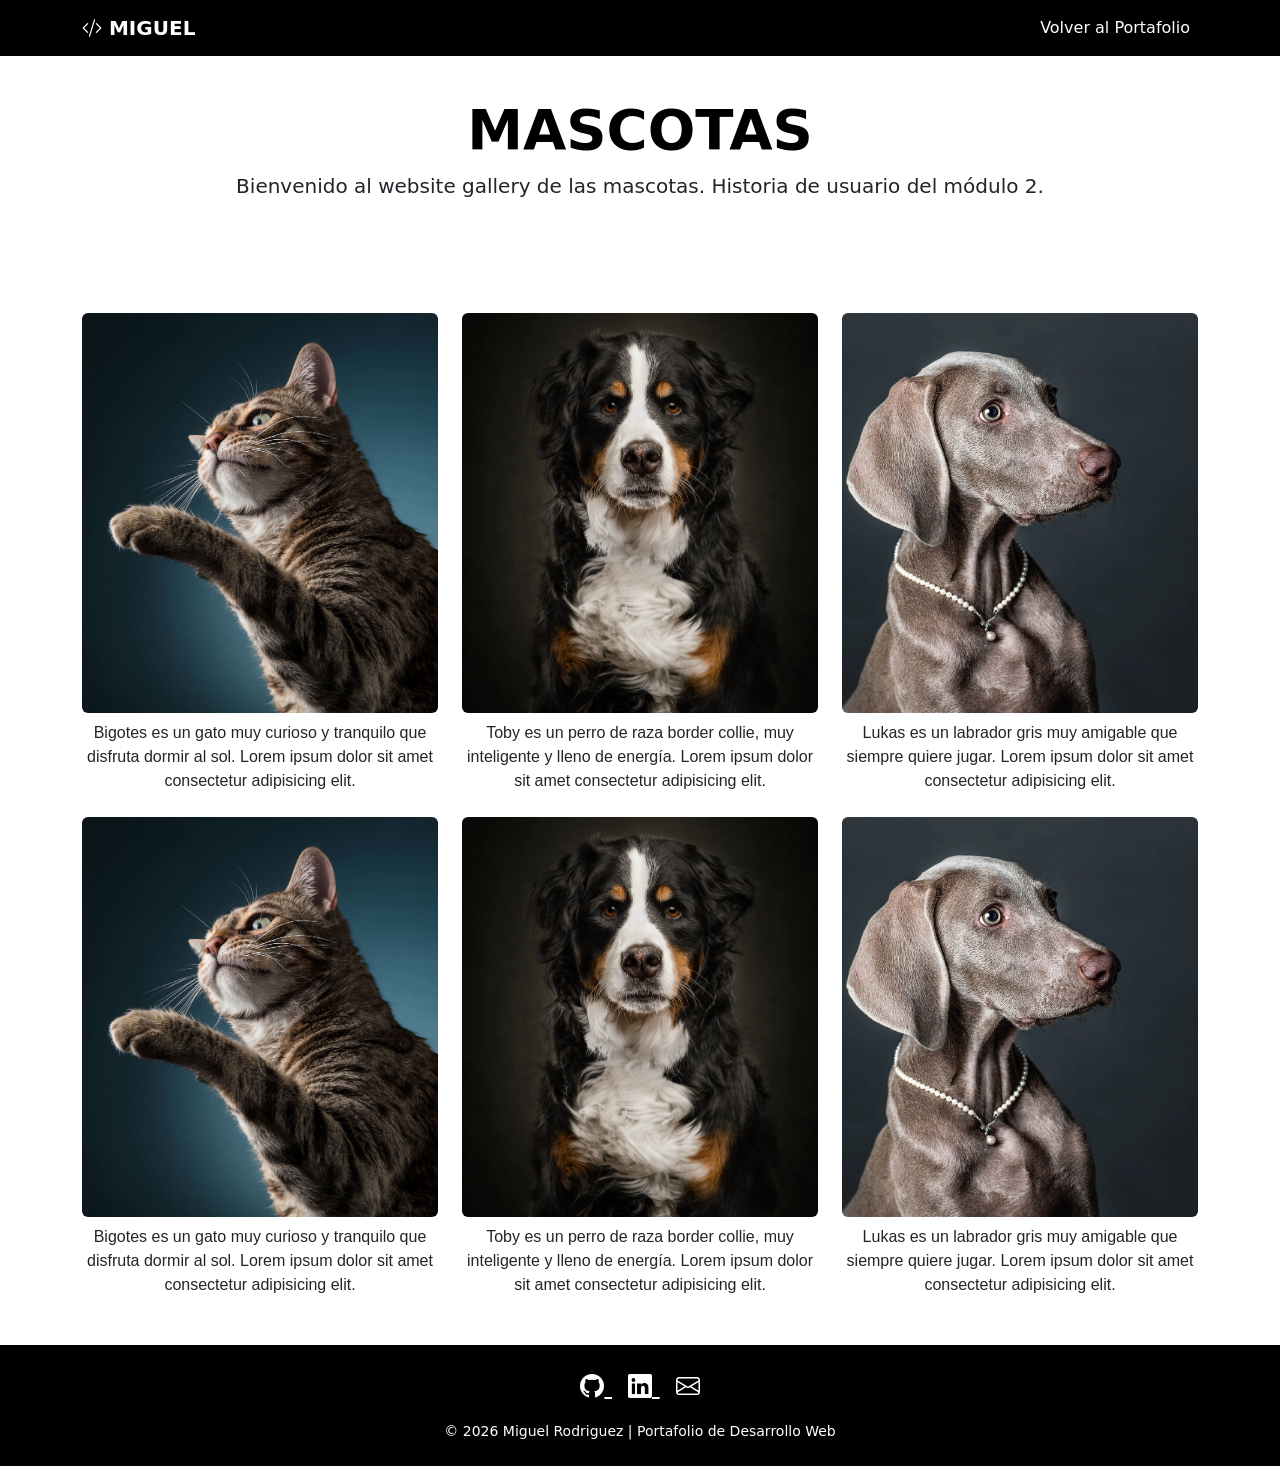
<file: mascotas/index.html>
<!DOCTYPE html>
<html lang="en">
<head>
    <meta charset="UTF-8">
    <meta name="viewport" content="width=device-width, initial-scale=1.0">
    <link rel="stylesheet" href="./style.css">
    <link href="https://cdn.jsdelivr.net/npm/bootstrap@5.3.8/dist/css/bootstrap.min.css" rel="stylesheet">
    <link rel="stylesheet" href="https://cdn.jsdelivr.net/npm/bootstrap-icons@1.13.1/font/bootstrap-icons.min.css">
    <title>Pets | Miguel</title>
</head>
<body>
    <!--Navbar-->
    <nav class="navbar navbar-expand-lg navbar-dark bg-black fixed-top">
        <div class="container">
            <a class="navbar-brand text-white fw-bold" href="#hero">
                <i class="bi bi-code-slash"></i>
                MIGUEL
            </a>
            <button class="navbar-toggler" type="button" data-bs-toggle="collapse" data-bs-target="#navbarSupportedContent">
                <span><i class="bi bi-list text-white"></i></span>
            </button>
            <div class="collapse navbar-collapse" id="navbarSupportedContent">
                <ul class="navbar-nav gap-3 ms-auto mb-2 mb-lg-0">
                    <li class="nav-item">
                        <a class="nav-link text-white fw-medium" href="../index.html">
                        Volver al Portafolio
                        </a>
                    </li>
                </ul>
            </div>
        </div>
    </nav>
<main>
    <!--Hero-->
    <section class="d-flex align-items-center py-5 mt-5" id="hero">
        <div class="container">
            <div class="row align-items-center text-center">
                <div class="col-12">
                <h1 class="display-4 display-md-1 text-black fw-bold">MASCOTAS</h1>
                <p class="lead">
                    Bienvenido al website gallery de las mascotas. Historia de usuario del módulo 2.
                </p>
                </div>
            </div>
        </div>
    </section>
    <!--Galería-->
    <section class="gallery py-5">
        <div class="container">
            <div class="row g-4">
                <!--Mascota 1-->
                <div class="col-12 col-md-6 col-lg-4">
                    <div class="pet h-100">
                        <div class="img-container position-relative">
                            <img src="cat.jpg" class="img-fluid rounded" alt="Foto de un gato">
                            <h2 class="overlay-text position-absolute top-50 start-50 translate-middle text-white">
                                Bigotes
                            </h2>
                        </div>
                        <article class="description mt-2">
                            Bigotes es un gato muy curioso y tranquilo que disfruta dormir al sol.
                            Lorem ipsum dolor sit amet consectetur adipisicing elit.
                        </article>
                    </div>
                </div>
                <!--Mascota 2-->
                <div class="col-12 col-md-6 col-lg-4">
                    <div class="pet h-100">
                        <div class="img-container position-relative">
                            <img src="dog.jpg" class="img-fluid rounded" alt="Foto de un perro">
                            <h2 class="overlay-text position-absolute top-50 start-50 translate-middle text-white">
                                Toby
                            </h2>
                        </div>
                        <article class="description mt-2">
                            Toby es un perro de raza border collie, muy inteligente y lleno de energía.
                            Lorem ipsum dolor sit amet consectetur adipisicing elit.
                        </article>
                    </div>
                </div>
                <!--Mascota 3-->
                <div class="col-12 col-md-6 col-lg-4">
                    <div class="pet h-100">
                        <div class="img-container position-relative">
                            <img src="dog2.jpg" class="img-fluid rounded" alt="Foto de un perro">
                            <h2 class="overlay-text position-absolute top-50 start-50 translate-middle text-white">
                                Lukas
                            </h2>
                        </div>
                        <article class="description mt-2">
                            Lukas es un labrador gris muy amigable que siempre quiere jugar.
                            Lorem ipsum dolor sit amet consectetur adipisicing elit.
                        </article>
                    </div>
                </div>
                <!--Mascota 4-->
                <div class="col-12 col-md-6 col-lg-4">
                    <div class="pet h-100">
                        <div class="img-container position-relative">
                            <img src="cat.jpg" class="img-fluid rounded" alt="Foto de un gato">
                            <h2 class="overlay-text position-absolute top-50 start-50 translate-middle text-white">
                                Bigotes
                            </h2>
                        </div>
                        <article class="description mt-2">
                            Bigotes es un gato muy curioso y tranquilo que disfruta dormir al sol.
                            Lorem ipsum dolor sit amet consectetur adipisicing elit.
                        </article>
                    </div>
                </div>
                <!--Mascota 5-->
                <div class="col-12 col-md-6 col-lg-4">
                    <div class="pet h-100">
                        <div class="img-container position-relative">
                            <img src="dog.jpg" class="img-fluid rounded" alt="Foto de un perro">
                            <h2 class="overlay-text position-absolute top-50 start-50 translate-middle text-white">
                                Toby
                            </h2>
                        </div>
                        <article class="description mt-2">
                            Toby es un perro de raza border collie, muy inteligente y lleno de energía.
                            Lorem ipsum dolor sit amet consectetur adipisicing elit.
                        </article>
                    </div>
                </div>
                <!--Mascota 6-->
                <div class="col-12 col-md-6 col-lg-4">
                    <div class="pet h-100">
                        <div class="img-container position-relative">
                            <img src="dog2.jpg" class="img-fluid rounded" alt="Foto de un perro">
                            <h2 class="overlay-text position-absolute top-50 start-50 translate-middle text-white">
                                Lukas
                            </h2>
                        </div>
                        <article class="description mt-2">
                            Lukas es un labrador gris muy amigable que siempre quiere jugar.
                            Lorem ipsum dolor sit amet consectetur adipisicing elit.
                        </article>
                    </div>
                </div>
            </div>
        </div>
    </section>
    <!--Footer-->
    <footer class="bg-black text-white text-center py-4">
        <div class="container">
            <div class="mb-3">
                <a href="https://github.com/miguelrodrica" target="_blank" class="text-white fs-4 me-3">
                    <i class="bi bi-github"></i>
                </a>
                <a href="https://www.linkedin.com/" target="_blank" class="text-white fs-4 me-3">
                    <i class="bi bi-linkedin"></i>
                </a>
                <a href="mailto:tuemail@email.com" class="text-white fs-4">
                    <i class="bi bi-envelope"></i>
                </a>
            </div>
            <p class="mb-0 small">
                © 2026 Miguel Rodriguez | Portafolio de Desarrollo Web
            </p>
        </div>
    </footer>
</main>
<script src="https://cdn.jsdelivr.net/npm/bootstrap@5.3.8/dist/js/bootstrap.bundle.min.js"></script>
</body>
</html>
</file>
<file: mascotas/style.css>
* {
    padding: 0;
    margin: 0;
}

body {
    background-color: #232323;
}

/* Header */
header {
    background-color: black;
    font-family: sans-serif;
    padding: 15px;
    display: flex;
    justify-content: center;
    align-items: center;
    gap: 25px;
}

header h1 {
    color: white;
    font-size: 20px;
    padding: 10px;
    font-weight: bold;
}

header h1:hover {
    background-color: white;
    color: black;
}

/* --- GALERÍA --- */
.gallery {
    display: flex;
    justify-content: center;
    align-items: center;
    gap: 30px;
    padding: 40px 0;
}

/* Contenedor para imagen */
.img-container {
    position: relative;
    display: inline-block;
    overflow: hidden;
}

/* Imagen */
.img-container img {
    height: 400px;
    width: 400px;
    object-fit: cover;
    cursor: pointer;
    transition: .3s ease;
    filter: grayscale(0%);
}

/* Texto superpuesto */
.overlay-text {
    position: absolute;
    top: 0;
    left: 0;
    width: 100%;
    height: 100%;
    display: flex;
    justify-content: center;
    align-items: center;

    color: white;
    font-size: 30px;
    font-family: sans-serif;
    font-weight: bold;

    background-color: rgba(0, 0, 0, 0.6);
    opacity: 0;
    transition: opacity .3s ease;
}

/* Hover */
.img-container:hover img {
    transform: scale(1.08);
    filter: grayscale(100%);
}

.img-container:hover .overlay-text {
    opacity: 1;
}

.pet {
    display: flex;
    flex-direction: column;
    align-items: center;
}

.description {
    font-family: sans-serif;
    text-align: center;
    margin-top: 10px;
    width: 350px;
}
</file>
